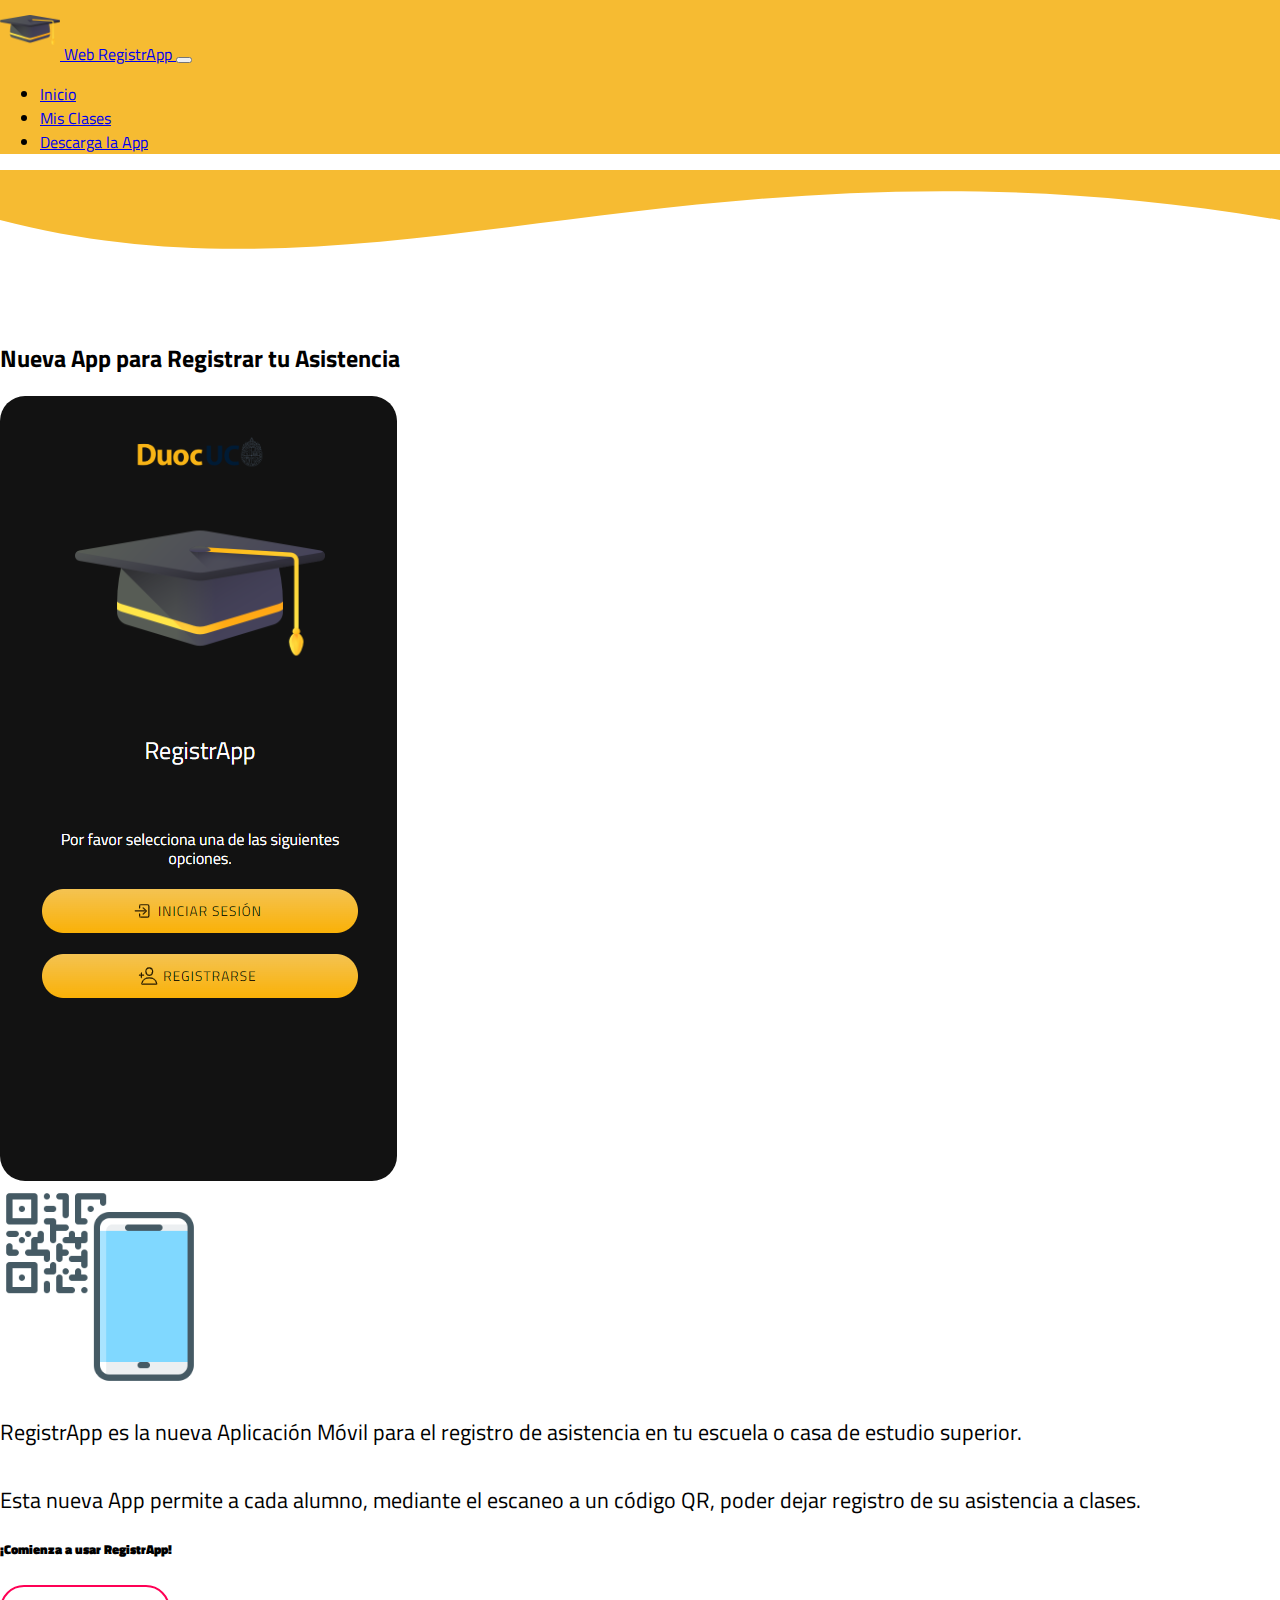
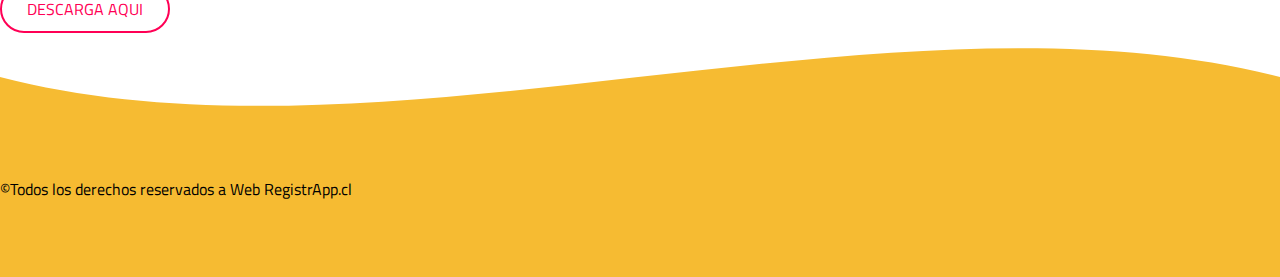
<file: index.html>
<!DOCTYPE html>
<html lang="en">
<head>
    <meta charset="UTF-8">
    <meta http-equiv="X-UA-Compatible" content="IE=edge">
    <meta name="viewport" content="width=device-width, initial-scale=1.0">
    <title>Web RegistrApp</title>

    <!-- Bootstrap -->
    <link href="https://cdn.jsdelivr.net/npm/bootstrap@5.2.2/dist/css/bootstrap.min.css" rel="stylesheet" integrity="sha384-Zenh87qX5JnK2Jl0vWa8Ck2rdkQ2Bzep5IDxbcnCeuOxjzrPF/et3URy9Bv1WTRi" crossorigin="anonymous">
    <link rel="stylesheet" href="./src/css/style.css">

    <link rel="preconnect" href="https://fonts.googleapis.com">
    <link rel="preconnect" href="https://fonts.gstatic.com" crossorigin>
    <link rel="preconnect" href="https://fonts.googleapis.com"><link rel="preconnect" href="https://fonts.gstatic.com" crossorigin><link href="https://fonts.googleapis.com/css2?family=Titillium+Web:ital,wght@0,200;0,300;0,400;0,600;0,700;0,900;1,200;1,300;1,400;1,600;1,700&display=swap" rel="stylesheet">
    <link rel="stylesheet" href="https://cdnjs.cloudflare.com/ajax/libs/font-awesome/6.2.1/css/all.min.css" integrity="sha512-MV7K8+y+gLIBoVD59lQIYicR65iaqukzvf/nwasF0nqhPay5w/9lJmVM2hMDcnK1OnMGCdVK+iQrJ7lzPJQd1w==" crossorigin="anonymous" referrerpolicy="no-referrer" />
    <link rel="stylesheet" href="https://cdnjs.cloudflare.com/ajax/libs/animate.css/4.1.1/animate.min.css"
  />
</head>
<body>
    <div class="container-fluid p-0">
        <nav class="navbar navbar-expand-lg">
            <div class="container-fluid">
                <a class="navbar-brand d-flex justify-content-center align-items-center align-content-center" href="#">
                    <img src="./src/assets/img/logo.png" alt="Logo" width="60" height="60">
                    <span class="ms-3">Web RegistrApp</span>
                </a>
                <button class="navbar-toggler" type="button" data-bs-toggle="collapse" data-bs-target="#navbarSupportedContent" aria-controls="navbarSupportedContent" aria-expanded="false" aria-label="Toggle navigation">
                    <span class="navbar-toggler-icon"></span>
                </button>
                <div class="collapse navbar-collapse" id="navbarSupportedContent">
                    <ul class="navbar-nav me-auto mb-2 mb-lg-0">
                        <li class="nav-item">
                            <a class="nav-link active" aria-current="page" href="./index.html">Inicio</a>
                        </li>
                        <li class="nav-item">
                            <a class="nav-link active" aria-current="page" href="./mis-clases.html">Mis Clases</a>
                        </li>
                        <li class="nav-item">
                            <a class="nav-link" href="#">Descarga la App</a>
                        </li>
                    </ul>
                </div>
            </div>
        </nav>
        <div style="height: 150px; overflow: hidden;" >
            <svg viewBox="0 0 500 150" preserveAspectRatio="none" style="height: 100%; width: 100%;">
                <path d="M0.00,49.98 C149.99,150.00 271.49,-49.98 500.00,49.98 L500.00,0.00 L0.00,0.00 Z" style="stroke: none; fill: #f6bb32;"></path>
            </svg>
        </div>
        <div class="container-fluid content-page">
            <div class="row-md col d-flex flex-column flex-md-row justify-content-between align-items-center alig-content-center flex-wrap py-5">
                <div class="col content-img d-flex flex-column justify-content-center align-items-center align-content-center">
                    <h2 class="mb-5">Nueva App para Registrar tu Asistencia</h2>
                    <img src="./src/assets/img/screen/Menu.png" alt="" class="w-md-25 w-sm-50">
                </div>
                <div class="col content-text d-flex flex-column justify-content-center align-items-center align-content-center px-2 px-md-5 pt-5 pt-md-0">
                    <div class="d-flex flex-column-reverse flex-md-column justify-content-center align-items-center align-content-center">
                        <img src="./src/assets/img/qr-scan.png" alt="" class="mb-5 mt-4 mt-md-0">
                        <p class="text-center">RegistrApp es la nueva Aplicación Móvil para el registro de asistencia en tu escuela o casa de estudio superior.<br><br>
                            Esta nueva App permite a cada alumno, mediante el escaneo a un código QR, poder dejar registro de su asistencia a clases.
                        </p>
                    </div>
                    <h5><strong>¡Comienza a usar RegistrApp!</strong></h5>
                    <a href="registrapp-release.apk" class="btn-download mt-5" download="APK_RegistrApp">DESCARGA AQUI</a>
                    <i class="fa-regular fa-hand-pointer animate__animated animate__heartBeat animate__infinite" style="font-size:30px;"></i>
                </div>
            </div>
        </div>
        <div style="height: 150px; overflow: hidden;">
            <svg viewBox="0 0 500 150" preserveAspectRatio="none" style="height: 100%; width: 100%;">
                <path d="M0.00,49.98 C149.99,150.00 349.20,-49.98 500.00,49.98 L500.00,150.00 L0.00,150.00 Z" style="stroke: none; fill: #f6bb32;"></path>
            </svg>
        </div>
        <footer class="d-flex justify-content-center align-items-center align-content-center">
            <span>©Todos los derechos reservados a Web RegistrApp.cl</span>
        </footer>
    </div>
    
    <script src="https://cdn.jsdelivr.net/npm/bootstrap@5.2.2/dist/js/bootstrap.bundle.min.js" integrity="sha384-OERcA2EqjJCMA+/3y+gxIOqMEjwtxJY7qPCqsdltbNJuaOe923+mo//f6V8Qbsw3" crossorigin="anonymous"></script>
    <script src="https://cdn.jsdelivr.net/npm/@popperjs/core@2.11.6/dist/umd/popper.min.js" integrity="sha384-oBqDVmMz9ATKxIep9tiCxS/Z9fNfEXiDAYTujMAeBAsjFuCZSmKbSSUnQlmh/jp3" crossorigin="anonymous"></script>
    <!-- <script src="https://cdn.jsdelivr.net/npm/bootstrap@5.2.2/dist/js/bootstrap.min.js" integrity="sha384-IDwe1+LCz02ROU9k972gdyvl+AESN10+x7tBKgc9I5HFtuNz0wWnPclzo6p9vxnk" crossorigin="anonymous"></script> -->
</body>
</html>
</file>
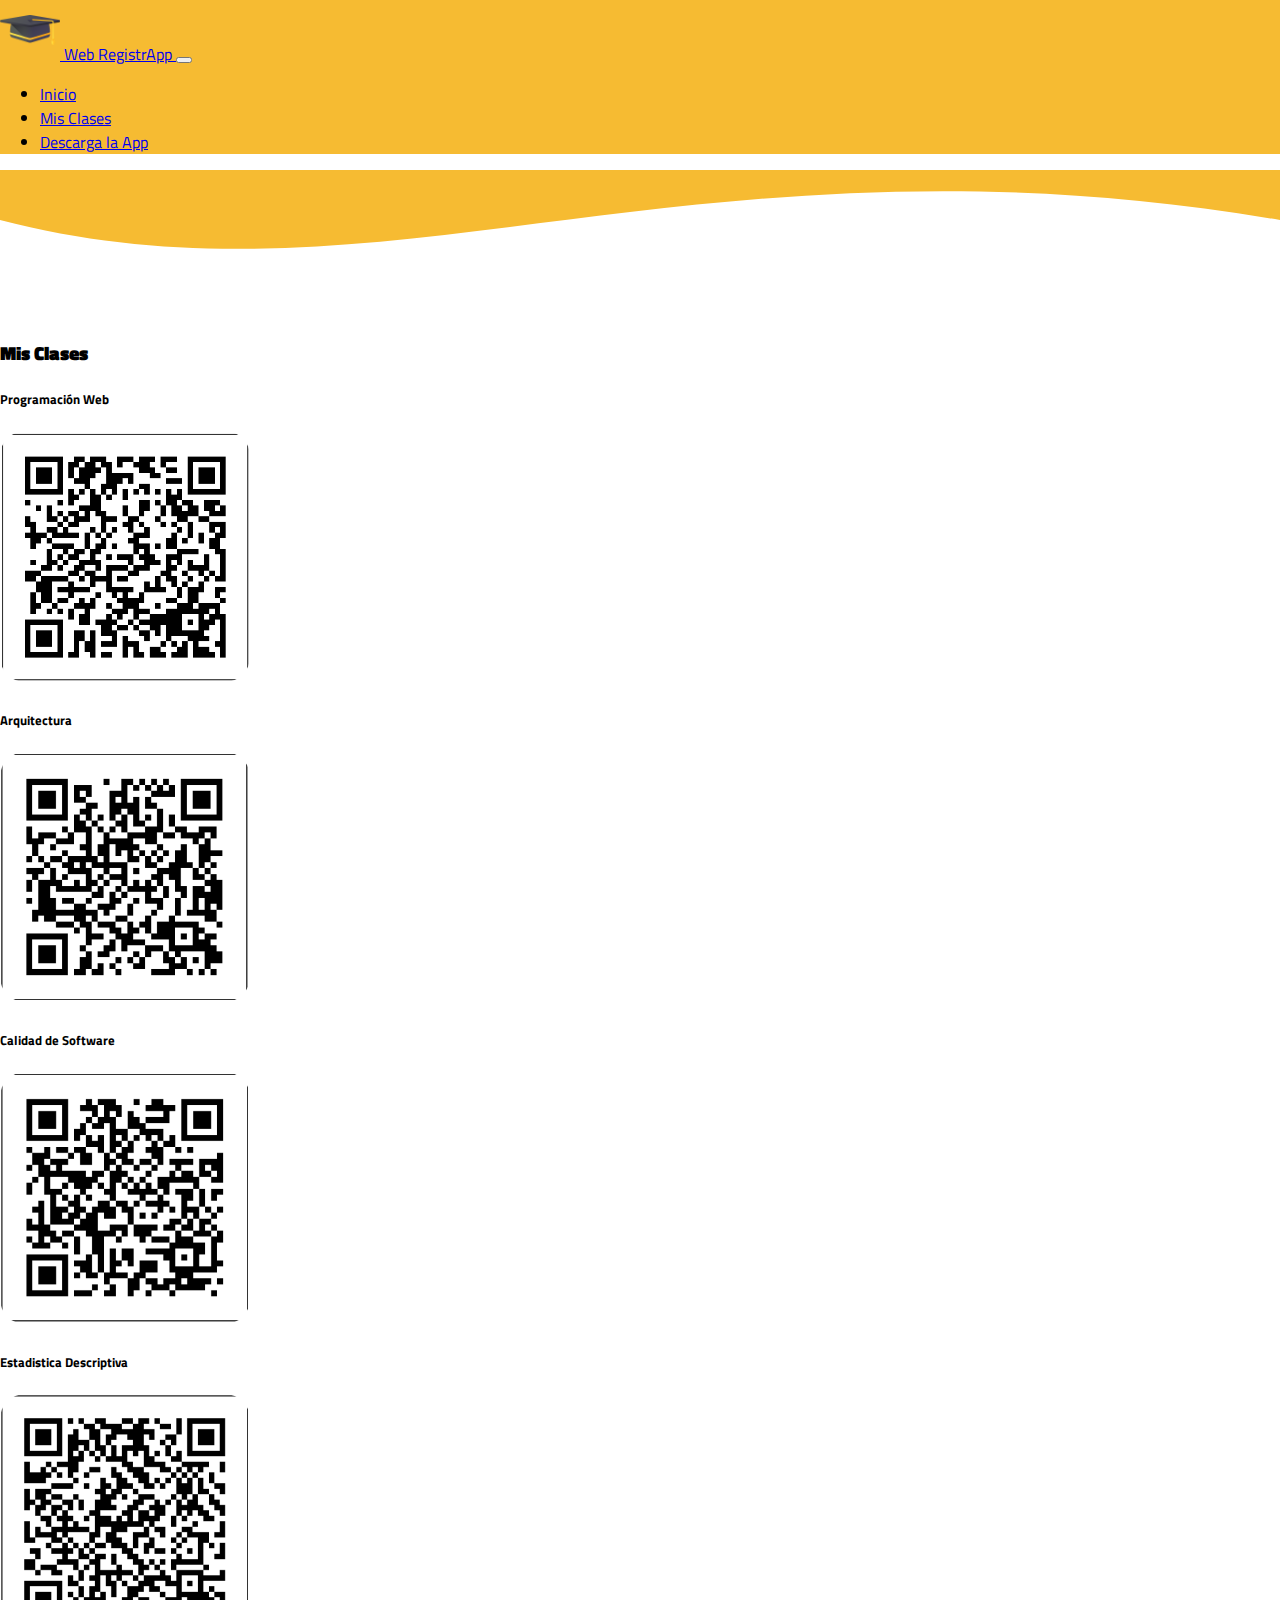
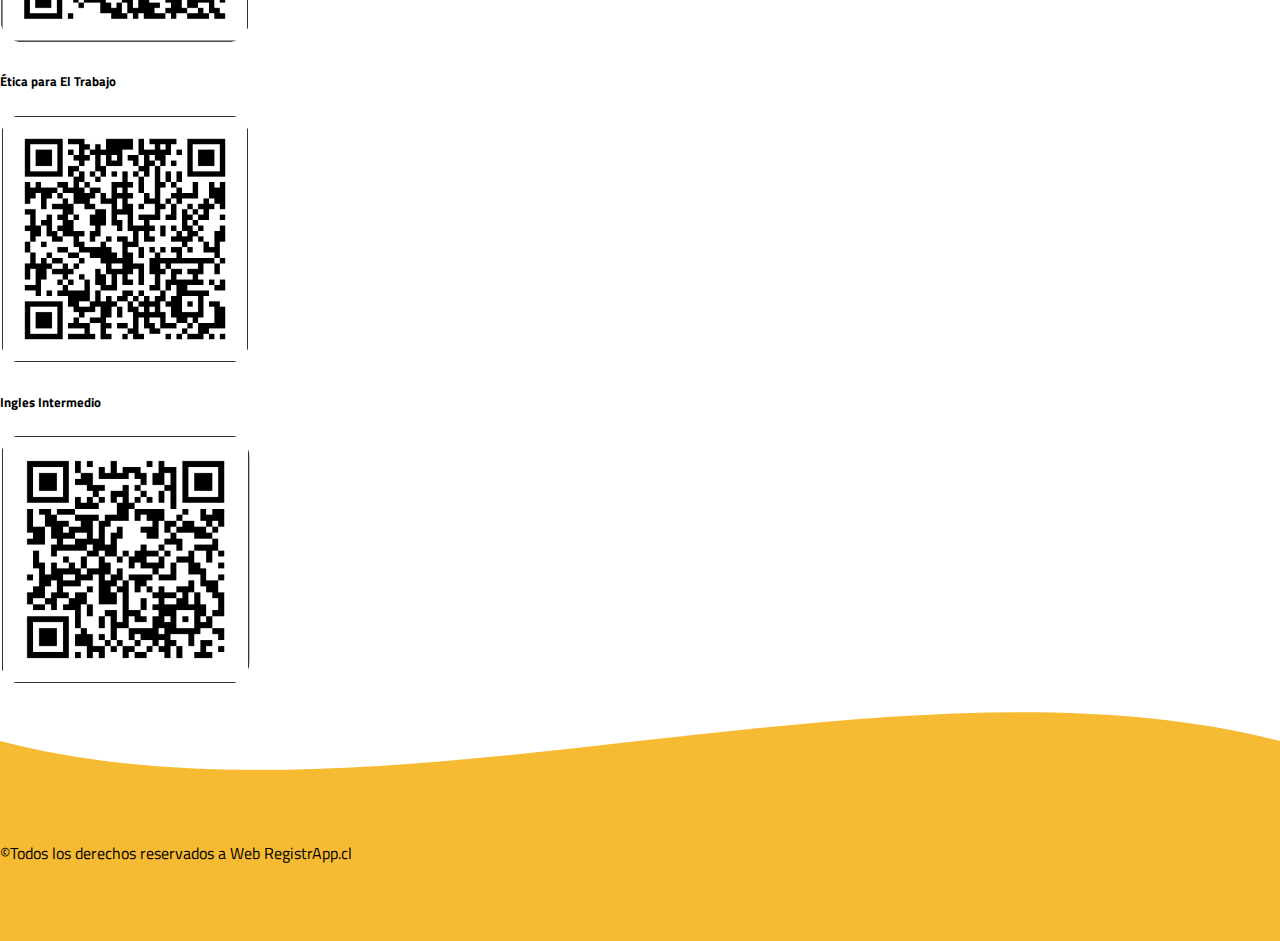
<file: mis-clases.html>
<!DOCTYPE html>
<html lang="en">
<head>
    <meta charset="UTF-8">
    <meta http-equiv="X-UA-Compatible" content="IE=edge">
    <meta name="viewport" content="width=device-width, initial-scale=1.0">
    <title>RegistrApp - Mis Clases</title>

    <!-- Bootstrap -->
    <link href="https://cdn.jsdelivr.net/npm/bootstrap@5.2.2/dist/css/bootstrap.min.css" rel="stylesheet" integrity="sha384-Zenh87qX5JnK2Jl0vWa8Ck2rdkQ2Bzep5IDxbcnCeuOxjzrPF/et3URy9Bv1WTRi" crossorigin="anonymous">
    <link rel="stylesheet" href="./src/css/style.css">

    <link rel="preconnect" href="https://fonts.googleapis.com">
    <link rel="preconnect" href="https://fonts.gstatic.com" crossorigin>
    <link rel="preconnect" href="https://fonts.googleapis.com"><link rel="preconnect" href="https://fonts.gstatic.com" crossorigin><link href="https://fonts.googleapis.com/css2?family=Titillium+Web:ital,wght@0,200;0,300;0,400;0,600;0,700;0,900;1,200;1,300;1,400;1,600;1,700&display=swap" rel="stylesheet">
    <link rel="stylesheet" href="https://cdnjs.cloudflare.com/ajax/libs/font-awesome/6.2.1/css/all.min.css" integrity="sha512-MV7K8+y+gLIBoVD59lQIYicR65iaqukzvf/nwasF0nqhPay5w/9lJmVM2hMDcnK1OnMGCdVK+iQrJ7lzPJQd1w==" crossorigin="anonymous" referrerpolicy="no-referrer" />
    <link rel="stylesheet" href="https://cdnjs.cloudflare.com/ajax/libs/animate.css/4.1.1/animate.min.css"
  />
</head>
<body>
    <div class="container-fluid p-0">
        <nav class="navbar navbar-expand-lg">
            <div class="container-fluid">
                <a class="navbar-brand d-flex justify-content-center align-items-center align-content-center" href="#">
                    <img src="./src/assets/img/logo.png" alt="Logo" width="60" height="60">
                    <span class="ms-3">Web RegistrApp</span>
                </a>
                <button class="navbar-toggler" type="button" data-bs-toggle="collapse" data-bs-target="#navbarSupportedContent" aria-controls="navbarSupportedContent" aria-expanded="false" aria-label="Toggle navigation">
                    <span class="navbar-toggler-icon"></span>
                </button>
                <div class="collapse navbar-collapse" id="navbarSupportedContent">
                    <ul class="navbar-nav me-auto mb-2 mb-lg-0">
                        <li class="nav-item">
                            <a class="nav-link active" aria-current="page" href="./index.html">Inicio</a>
                        </li>
                        <li class="nav-item">
                            <a class="nav-link active" aria-current="page" href="./mis-clases.html">Mis Clases</a>
                        </li>
                        <li class="nav-item">
                            <a class="nav-link" href="#">Descarga la App</a>
                        </li>
                    </ul>
                </div>
            </div>
        </nav>
        <div style="height: 150px; overflow: hidden;" >
            <svg viewBox="0 0 500 150" preserveAspectRatio="none" style="height: 100%; width: 100%;">
                <path d="M0.00,49.98 C149.99,150.00 271.49,-49.98 500.00,49.98 L500.00,0.00 L0.00,0.00 Z" style="stroke: none; fill: #f6bb32;"></path>
            </svg>
        </div>
        <div class="container-fluid content-page py-3">
            <div class="col w-100 text-center"><h3><strong>Mis Clases</strong></h3></div>
            <div class="row p-5">
                <div class="col content-img d-flex flex-column justify-content-center align-items-center align-content-center">
                    <h5 class="mb-5">Programación Web</h5>
                    <img src="./src/assets/img/clases/app-movil.png" alt="" class="img-qr">
                </div>
                <div class="col content-img d-flex flex-column justify-content-center align-items-center align-content-center">
                    <h5 class="mb-5">Arquitectura</h5>
                    <img src="./src/assets/img/clases/arquitectura.png" alt="" class="img-qr">
                </div>
                <div class="col content-img d-flex flex-column justify-content-center align-items-center align-content-center">
                    <h5 class="mb-5">Calidad de Software</h5>
                    <img src="./src/assets/img/clases/calidad.png" alt="" class="img-qr">
                </div>
            </div>
            <div class="row p-5">
                <div class="col content-img d-flex flex-column justify-content-center align-items-center align-content-center">
                    <h5 class="mb-5">Estadistica Descriptiva</h5>
                    <img src="./src/assets/img/clases/estadistica.png" alt="" class="img-qr">
                </div>
                <div class="col content-img d-flex flex-column justify-content-center align-items-center align-content-center">
                    <h5 class="mb-5">Ética para El Trabajo</h5>
                    <img src="./src/assets/img/clases/etica.png" alt="" class="img-qr">
                </div>
                <div class="col content-img d-flex flex-column justify-content-center align-items-center align-content-center">
                    <h5 class="mb-5">Ingles Intermedio</h5>
                    <img src="./src/assets/img/clases/ingles.png" alt="" class="img-qr">
                </div>
            </div>
        </div>
        <div style="height: 150px; overflow: hidden;">
            <svg viewBox="0 0 500 150" preserveAspectRatio="none" style="height: 100%; width: 100%;">
                <path d="M0.00,49.98 C149.99,150.00 349.20,-49.98 500.00,49.98 L500.00,150.00 L0.00,150.00 Z" style="stroke: none; fill: #f6bb32;"></path>
            </svg>
        </div>
        <footer class="d-flex justify-content-center align-items-center align-content-center">
            <span>©Todos los derechos reservados a Web RegistrApp.cl</span>
        </footer>
    </div>
    
    <script src="https://cdn.jsdelivr.net/npm/bootstrap@5.2.2/dist/js/bootstrap.bundle.min.js" integrity="sha384-OERcA2EqjJCMA+/3y+gxIOqMEjwtxJY7qPCqsdltbNJuaOe923+mo//f6V8Qbsw3" crossorigin="anonymous"></script>
    <script src="https://cdn.jsdelivr.net/npm/@popperjs/core@2.11.6/dist/umd/popper.min.js" integrity="sha384-oBqDVmMz9ATKxIep9tiCxS/Z9fNfEXiDAYTujMAeBAsjFuCZSmKbSSUnQlmh/jp3" crossorigin="anonymous"></script>
    <!-- <script src="https://cdn.jsdelivr.net/npm/bootstrap@5.2.2/dist/js/bootstrap.min.js" integrity="sha384-IDwe1+LCz02ROU9k972gdyvl+AESN10+x7tBKgc9I5HFtuNz0wWnPclzo6p9vxnk" crossorigin="anonymous"></script> -->
</body>
</html>
</file>
<file: src/css/style.css>
body{
    padding: 0;
    margin: 0;
    box-sizing: border-box;
    font-family: 'Titillium Web', sans-serif;
}
nav{
    background: #f6bb32;
    /* background: linear-gradient(180deg, rgba(50,162,235,1) 0%, rgba(0,98,186,1) 50%, #004982 100%); */
}
.content-page{
    /* height: calc(100vh - 200px); */
    /* background: #994343; */
}
footer{
    height: 100px;
    background:#f6bb32;
}
.content-img{
    width: 100%;
}
.content-img img{
    /* width: 30%; */
    border-radius: 25px;
}
.content-text{
    width: 100%;
}
.content-text img{
    width: 200px;
}
.content-text p{
    font-size: 22px;
}
.btn-download{
    padding: 10px 25px;
    border-radius: 25px;
    border:2px solid #ff0055;
    color: #ff0055;
    text-decoration: none;
}
.btn-download:hover{
    background: #ff0055;
    color: white;
}
.img-qr{
    width: 250px;
}
</file>
